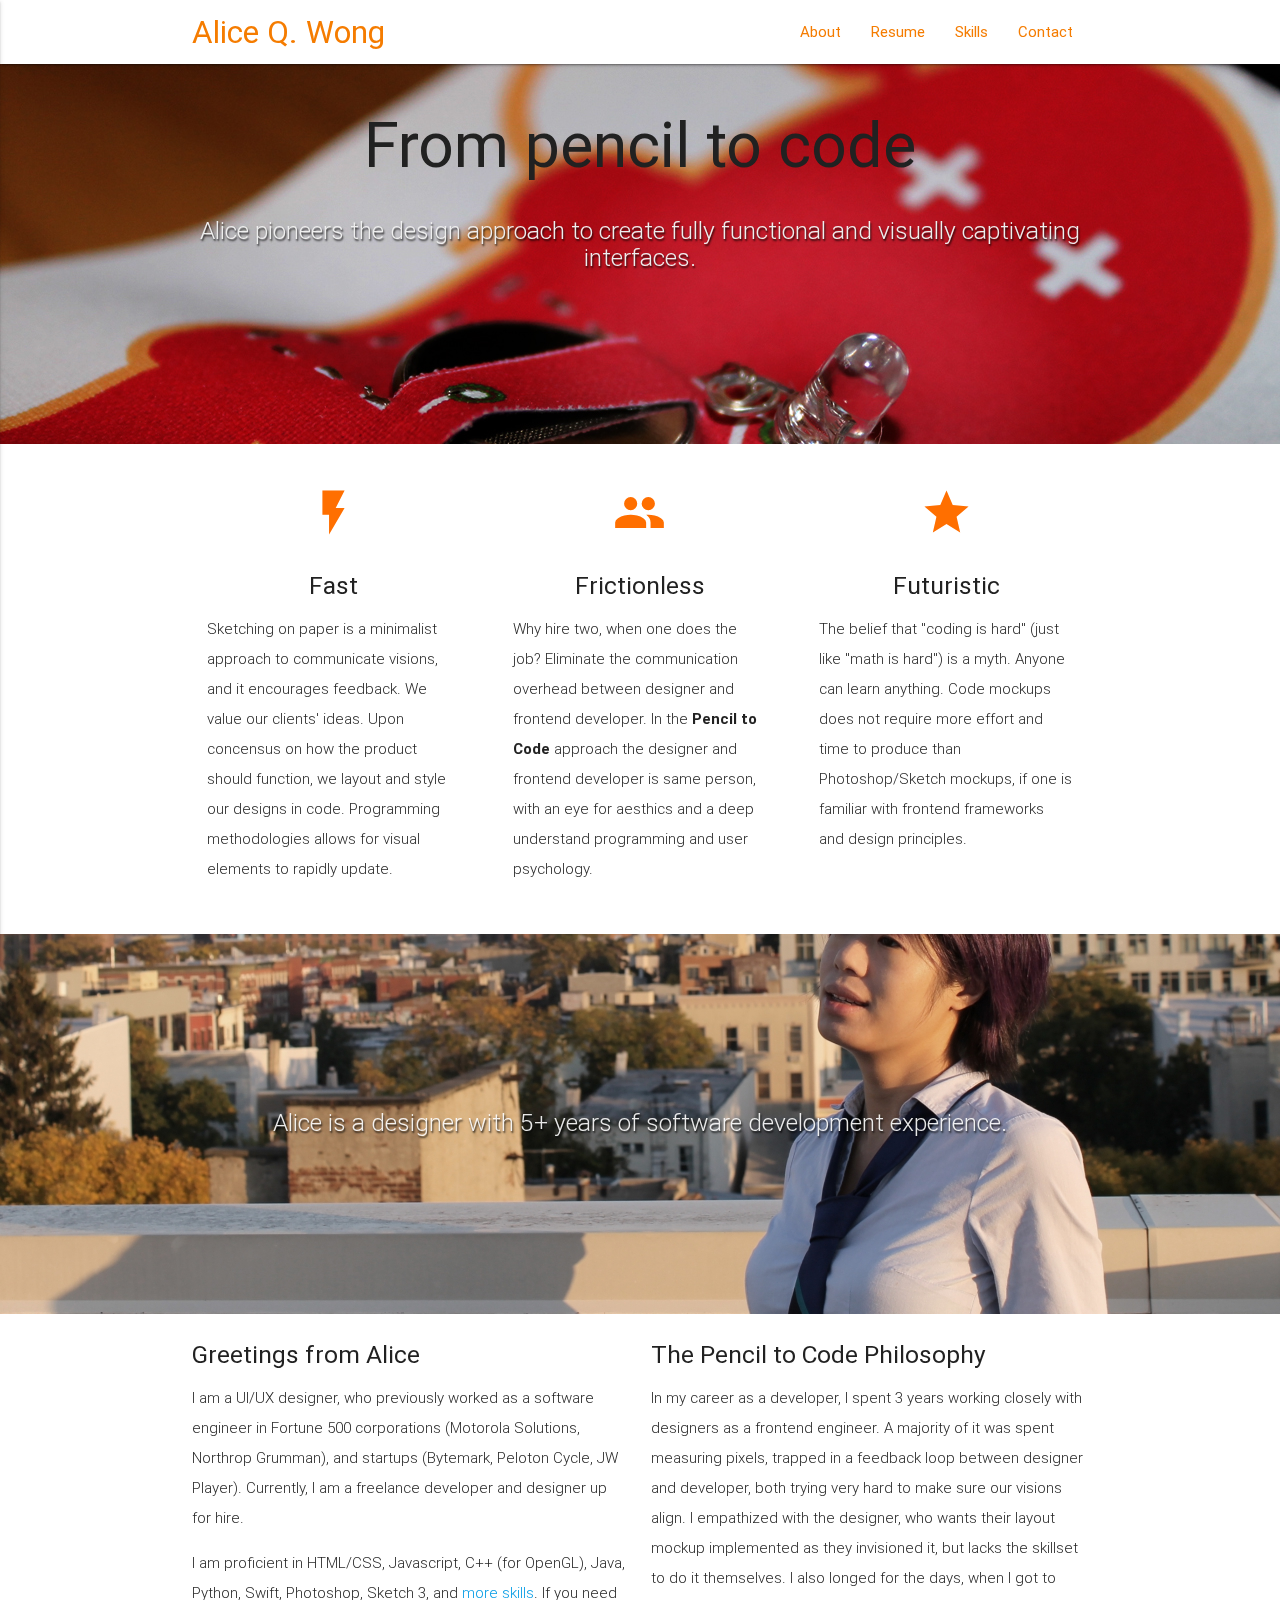
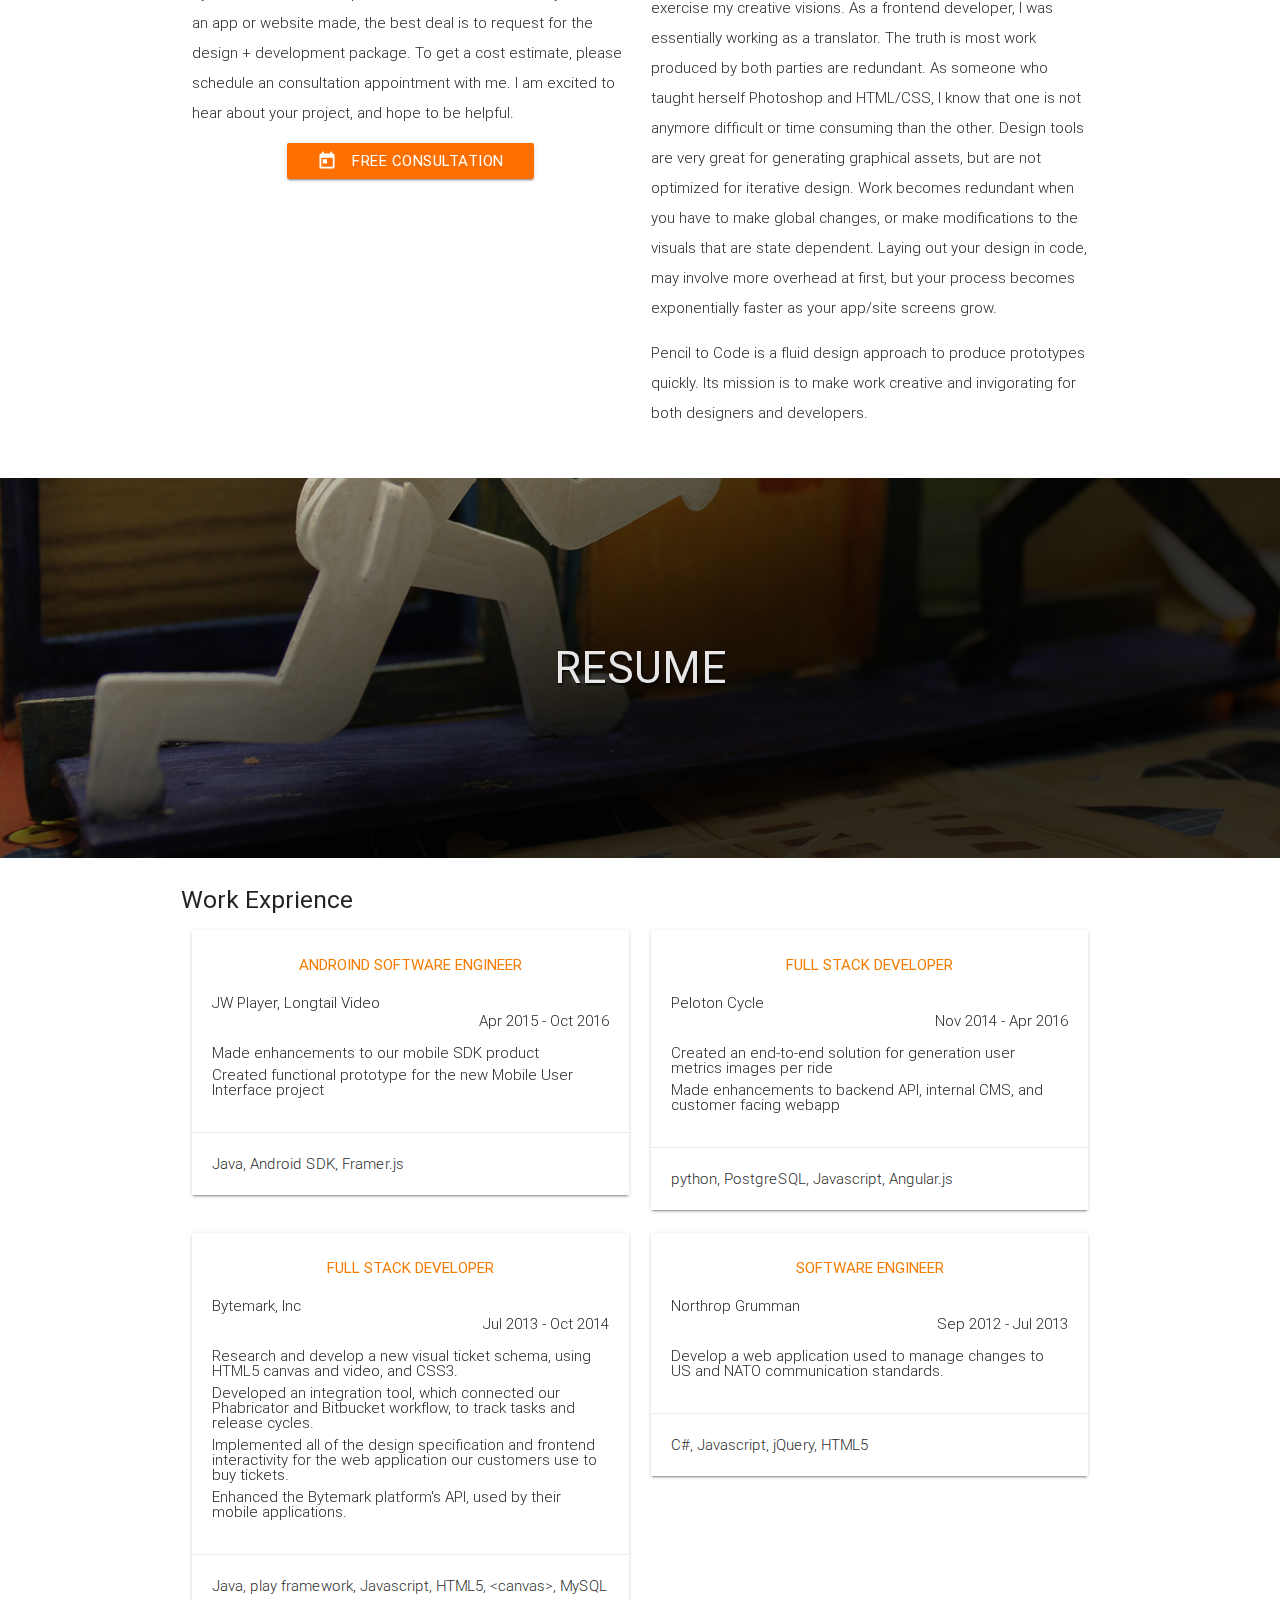
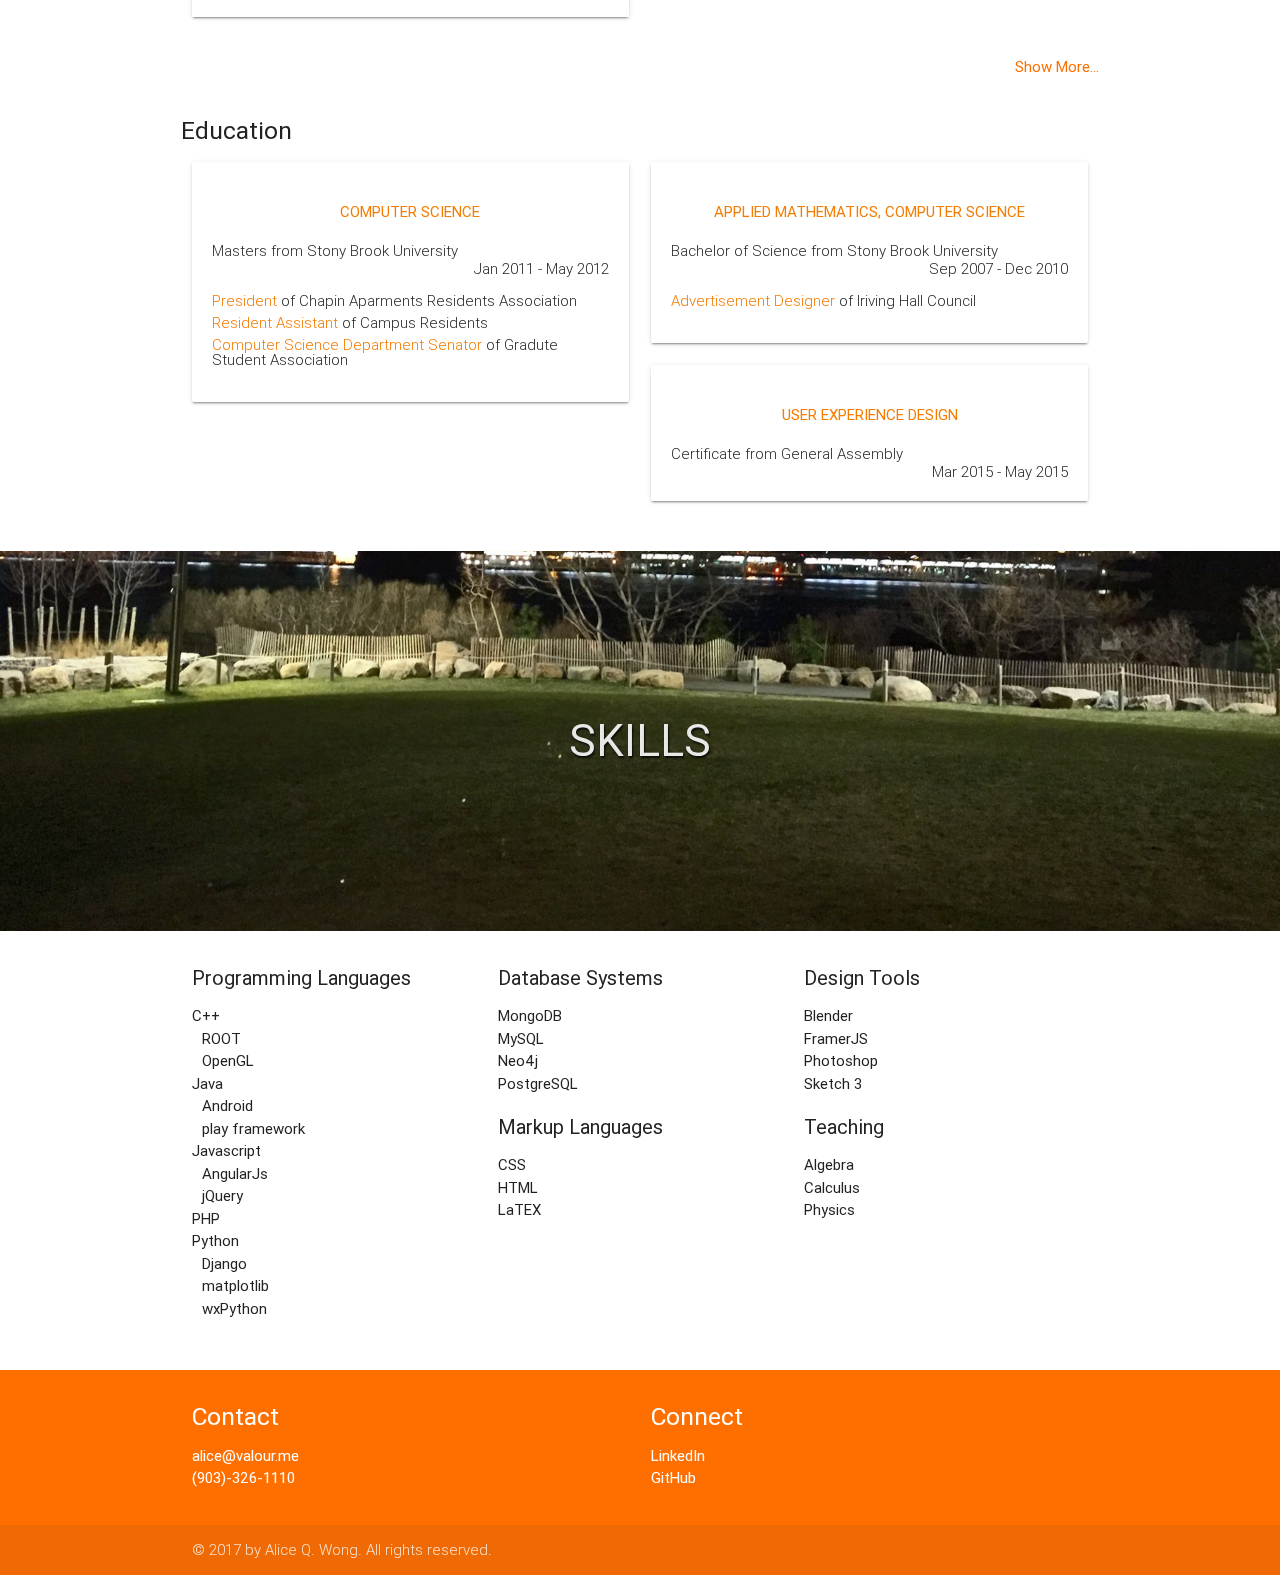
<file: index.html>
<!DOCTYPE html>
<html lang="en">
<head>
  <meta http-equiv="Content-Type" content="text/html; charset=UTF-8"/>
  <meta name="viewport" content="width=device-width, initial-scale=1, maximum-scale=1.0, user-scalable=no"/>
  <title>Valour ~ Alice Q Wong</title>

  <!-- CSS  -->
  <link href="https://fonts.googleapis.com/icon?family=Material+Icons" rel="stylesheet">
  <link href="css/materialize.css" type="text/css" rel="stylesheet" media="screen,projection"/>
  <link href="css/style.css" type="text/css" rel="stylesheet" media="screen,projection"/>
  <script src="js/jquery-2.1.1.min.js"></script>
  <script type="text/javascript" src="js/dateformat.js"></script>
</head>
<body>
  <nav class="white" role="navigation">
    <div class="nav-wrapper container">
      <a id="logo-container" href="#" class="brand-logo">Alice Q. Wong</a>
      <ul class="right hide-on-med-and-down">
      	<li><a href="#alice">About</a></li>
        <li><a href="#resume">Resume</a></li>
        <li><a href="#skills">Skills</a></li>
        <li><a href="#contact">Contact</a></li>
      </ul>

      <ul id="nav-mobile" class="side-nav">
        <li><a href="#alice">About</a></li>
        <li><a href="#resume">Resume</a></li>
        <li><a href="#skills">Skills</a></li>
        <li><a href="#contact">Contact</a></li>
      </ul>
      <a href="#" data-activates="nav-mobile" class="button-collapse"><i class="material-icons amber-text text-darken-4">menu</i></a>
    </div>
  </nav>

  <div id="index-banner" class="parallax-container">
    <div class="section no-pad-bot">
      <div class="container">
        <br><br>
        <!-- text-darken-4 -->
        <h1 class="header center grey-text text-darken-4">From pencil to code</h1>
        <div class="row center">

          <h5 class="header col s12 light grey-text text-lighten-3 grey-shadow">Alice pioneers the design approach to create fully functional and visually captivating interfaces.</h5>
        </div>
        <!--
        <div class="row center">
          <a href="http://materializecss.com/getting-started.html" id="download-button" class="btn-large waves-effect waves-light teal lighten-1">Get Started</a>
        </div>
        <br><br>
		-->
      </div>
    </div>
    <div class="parallax"><img src="images/vancouver.jpg" alt="Unsplashed background img 1"></div>
  </div>


  <div class="container">
    <div class="section">
      <div class="row">
        <div class="col s12 m4">
          <div class="icon-block">
            <h2 class="center amber-text text-darken-4"><i class="material-icons">flash_on</i></h2>
            <h5 class="center">Fast</h5>

            <p class="light">Sketching on paper is a minimalist approach to communicate visions, and it encourages feedback. We value our clients' ideas. Upon concensus on how the product should function, we layout and style our designs in code. Programming methodologies allows for visual elements to rapidly update. </p>
          </div>
        </div>

        <div class="col s12 m4">
          <div class="icon-block">
            <h2 class="center amber-text text-darken-4"><i class="material-icons">group</i></h2>
            <h5 class="center">Frictionless</h5>

            <p class="light">Why hire two, when one does the job? Eliminate the communication overhead between designer and frontend developer. In the <b>Pencil to Code</b> approach the designer and frontend developer is same person, with an eye for aesthics and a deep understand programming and user psychology.</p>
          </div>
        </div>

        <div class="col s12 m4">
          <div class="icon-block">
            <h2 class="center amber-text text-darken-4"><i class="material-icons">star</i></h2>
            <h5 class="center">Futuristic</h5>

            <p class="light">The belief that "coding is hard" (just like "math is hard") is a myth. Anyone can learn anything. Code mockups does not require more effort and time to produce than Photoshop/Sketch mockups, if one is familiar with frontend frameworks and design principles. </p>
          </div>
        </div>
      </div>

    </div>
  </div>


  <a name="alice"></a>
  <div class="parallax-container valign-wrapper">
    <div class="section no-pad-bot">
      <div class="container">
        <div class="row center">
          <h5 class="header col s12 light grey-shadow">Alice is a designer with 5+ years of software development experience.</h5>
        </div>
      </div>
    </div>
    <div class="parallax"><img src="images/alice.jpg"></div>
  </div>

  <div class="container">
    <div class="section">
      <div class="row">
        <div class="col s12 m6">
        <h5>Greetings from Alice</h5>
        <p class="left-align light">I am a UI/UX designer, who previously worked as a software engineer in Fortune 500 corporations (Motorola Solutions, Northrop Grumman), and startups (Bytemark, Peloton Cycle, JW Player). Currently, I am a freelance developer and designer up for hire. </p>

        <p class="left-align light">I am proficient in HTML/CSS, Javascript, C++ (for OpenGL), Java, Python, Swift, Photoshop, Sketch 3, and <a href="#skills">more skills</a>. If you need an app or website made, the best deal is to request for the design + development package. To get a cost estimate, please schedule an consultation appointment with me. I am excited to hear about your project, and hope to be helpful.</p>

        <p class="center"><a href="https://calendly.com/aliceqw/consult" target="_blank" class="waves-effect waves-light btn amber darken-4"><i class="material-icons left">today</i>Free Consultation</a></p>

        </div>
        <div class="col s12 m6">
        <h5>The Pencil to Code Philosophy</h5>
          <p class="left-align light">In my career as a developer, I spent 3 years working closely with designers as a frontend engineer. A majority of it was spent measuring pixels, trapped in a feedback loop between designer and developer, both trying very hard to make sure our visions align. I empathized with the designer, who wants their layout mockup implemented as they invisioned it, but lacks the skillset to do it themselves. I also longed for the days, when I got to exercise my creative visions. As a frontend developer, I was essentially working as a translator. The truth is most work produced by both parties are redundant. As someone who taught herself Photoshop and HTML/CSS, I know that one is not anymore difficult or time consuming than the other. Design tools are very great for generating graphical assets, but are not optimized for iterative design. Work becomes redundant when you have to make global changes, or make modifications to the visuals that are state dependent. Laying out your design in code, may involve more overhead at first, but your process becomes exponentially faster as your app/site screens grow. </p>
          <p class="left-align light">Pencil to Code is a fluid design approach to produce prototypes quickly. Its mission is to make work creative and invigorating for both designers and developers.</p>
        </div>
      </div>

    </div>
  </div>


  <a name="resume"></a>
  <div class="parallax-container valign-wrapper">
    <div class="section no-pad-bot">
      <div class="container">
        <div class="row center">
          <h3 class="header col s12 grey-shadow allcaps">Resume</h3>
        </div>
      </div>
    </div>
    <div class="parallax"><img src="images/fence.png" alt="Unsplashed background img 3"></div>
  </div>

    <div class="container">
    <div class="section">
      <div class="row">
      <h5>Work Exprience</h5>
      
      <div id="jobs"></div>

    </div>
    <div class="row">
      <p class="right-align"><a class="text-button amber-text text-darken-4" id="showmorejobs">Show More...</a></p>

      <div id="morejobs"></div>

    </div>
    <div class="row">
    <h5>Education</h5>

    <div id="schools"></div>

    </div>
    
    </div>
   </div>

  <a name="skills"></a>
  <div class="parallax-container valign-wrapper">
    <div class="section no-pad-bot">
      <div class="container">
        <div class="row center">
          <h3 class="header col s12 grey-shadow allcaps">Skills</h3>
        </div>
      </div>
    </div>
    <div class="parallax"><img src="images/bridge.jpg" class="parallax-image" alt="Unsplashed background img 2"></div>
  </div>
  <div class="container">
  <div class="section">
    <div class="row">

    <div class="col l4 m6 s12">

    <p class="skills-title">Programming Languages</p>
    <ul>
    <li>C++
      <ul class="sublist"><li>ROOT</li><li>OpenGL</li></ul>
    </li>
    <li>Java
      <ul class="sublist"><li>Android</li><li>play framework</li></ul>
    </li>
    <li>Javascript
      <ul class="sublist"><li>AngularJs</li><li>jQuery</li></ul>
    </li>
    <li>PHP</li>
    <li>Python
      <ul class="sublist"><li>Django</li><li>matplotlib</li><li>wxPython</li></ul>
    </li>
    </ul>

    </div>

    <div class="col l4 m6 s12">
    <p class="skills-title">Database Systems</p>
    <ul>
      <li>MongoDB</li>
      <li>MySQL</li>
      <li>Neo4j</li>
      <li>PostgreSQL</li>
    </ul>

      <p class="skills-title">Markup Languages</p>
      <ul>
        <li>CSS</li>
        <li>HTML</li>
        <li>LaTEX</li>
      </ul>

    </div>
    <div class="col l4 m6 s12">
    <p class="skills-title">Design Tools</p>
      <ul>
        <li>Blender</li>
        <li>FramerJS</li>
        <li>Photoshop</li>
        <li>Sketch 3</li>
      </ul>

    <p class="skills-title">Teaching</p>
    <ul>
      <li>Algebra</li>
      <li>Calculus</li>
      <li>Physics</li>
    </ul>
    </div>

    </div>
  </div>
  </div>

  <footer class="page-footer amber darken-4">
    <a name="contact"></a>
    <div class="container">
      <div class="row">
        <div class="col m6 s12">
          <h5 class="white-text">Contact</h5>
          <ul>
            <li><a class="white-text" href="mailto:alice@valour.me">alice@valour.me</a></li>
            <li><a class="white-text" href="tel:1-903-326-1110">(903)-326-1110</a></li>
          </ul>
        </div>
        <div class="col m6 s12">
          <h5 class="white-text">Connect</h5>
          <ul>
          <li><a href="https://www.linkedin.com/in/aliceqwong" class="white-text">LinkedIn</a></li>
          <li><a href="https://github.com/acelix" class="white-text">GitHub</a><li>
          </ul>
        </div>
      </div>
    </div>
    <div class="footer-copyright">
      <div class="container">
        &copy; 2017 by Alice Q. Wong. All rights reserved.
      </div>
    </div>
  </footer>


  <!--  Scripts-->
  <script src="js/materialize.js"></script>
  <script src="js/init.js"></script>
  </body>
</html>
</file>
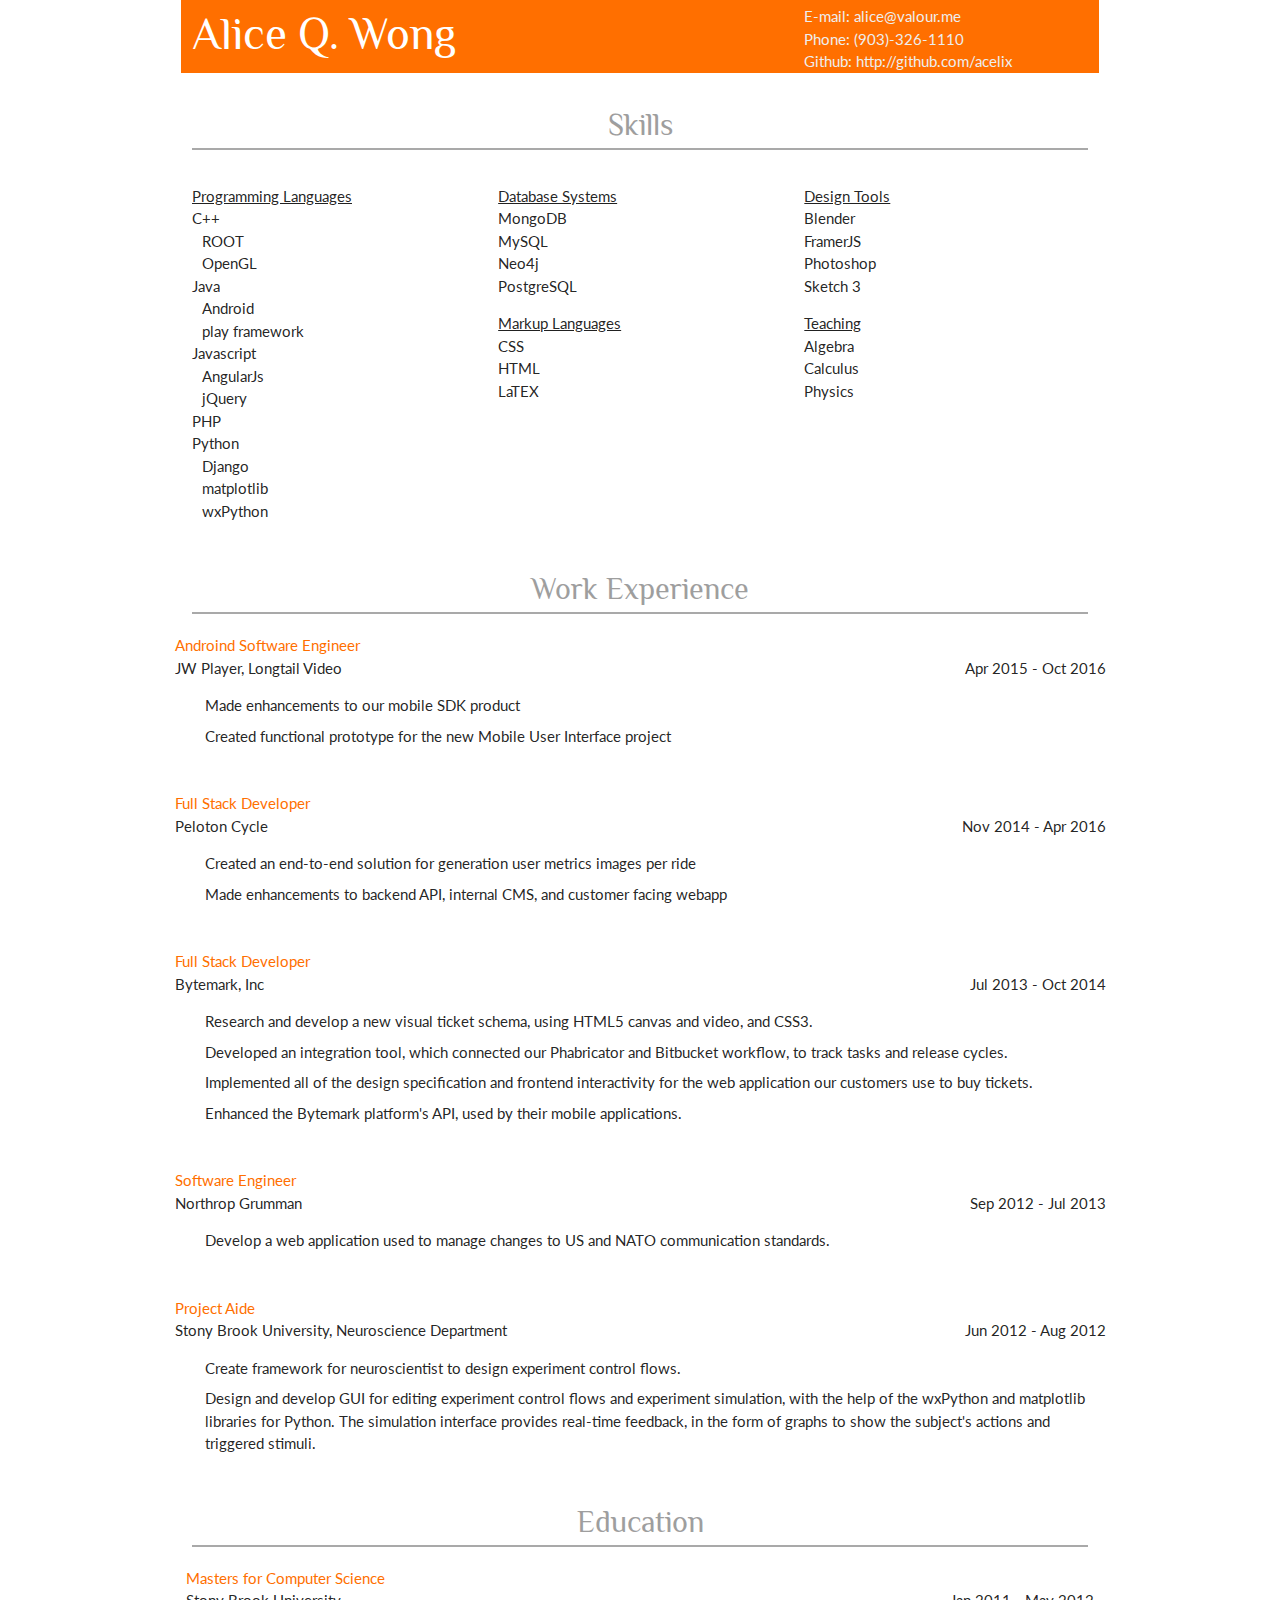
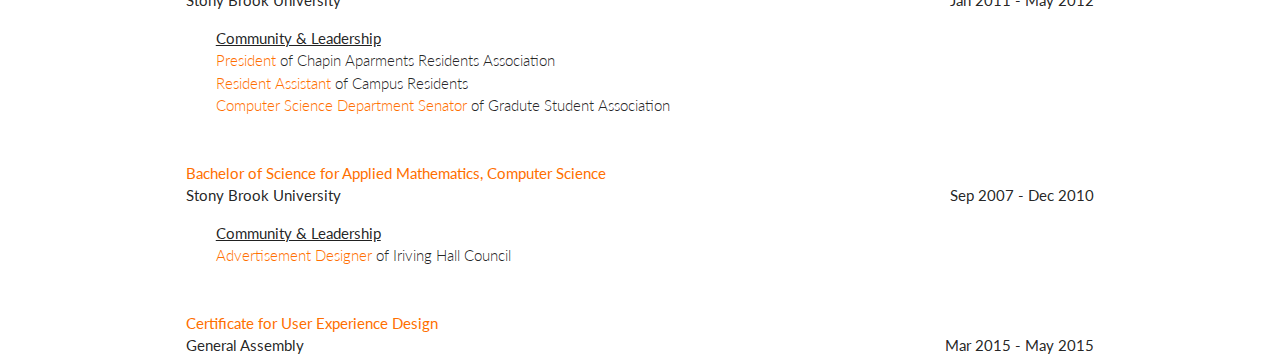
<file: resume.html>
<!DOCTYPE html>
<html lang="en">
<head>
  <meta http-equiv="Content-Type" content="text/html; charset=UTF-8"/>
  <meta name="viewport" content="width=device-width, initial-scale=1, maximum-scale=1.0, user-scalable=no"/>
  <title>Alice Q. Wong</title>
  <!-- CSS  -->
  <link href="https://fonts.googleapis.com/css?family=Lato:300|Philosopher" rel="stylesheet">
  <link href="css/materialprint.css" type="text/css" rel="stylesheet" media="screen,projection,print"/>
  <style type="text/css">
html {
    font-family: 'Lato', sans-serif;
  }

  #contactinfo {
    margin-top: 5px;
  }

  .position {
    color:#ff6f00;
  }

  .job {
    margin-bottom: 30px;
  }

  .job:last-of-type {
    margin-bottom: 0;
  }

  .task {
    margin-bottom: 8px;
  }

  .skills-title {
    -webkit-margin-after: 0;
    text-decoration: underline;
  }

  .when {
    text-align: right;
  }

  ul.named-list {
    -webkit-margin-before: 0;
  }

  ul.sublist>li {
  margin-left: 10px;
}

.resume-section {
  width: 100;
  border-bottom: 2px solid #a9a9a9;
  margin-top:30px;
  margin-bottom: 20px;
  text-align: center;
  font-size: 2em;
  color:#9e9e9e;
  /* text-transform: uppercase; */
  font-family: 'Philosopher', sans-serif;
}

table,td {
  /* border: 1px solid #888 !important; */
  padding: 0px 5px;
}

.indent {
  margin-left: 30px;
}

.title {
  font-size: 3em;
  font-family: 'Philosopher', sans-serif;
}

#career {
  page-break-after: always;
}

  </style>
  <script src="js/jquery-2.1.1.min.js"></script>
  <script type="text/javascript" src="js/dateformat.js"></script>
</head>
<body>

<div class="container">

<div class="row nav-wrapper amber darken-4 white-text">
<div class="col m8">
<span class="left white-text title">Alice Q. Wong</span>
</div>
<div class="col m4 grey-text text-lighten-3">
<div id="contactinfo">
E-mail: alice@valour.me <br />
Phone: (903)-326-1110 <br />
Github: http://github.com/acelix
</div>
</div>
</div>

<div class="resume-section">Skills</div>
<div class="row" id="skills">
<div class="col m4">
<p class="skills-title">Programming Languages</p>
    <ul class="named-list">
    <li>C++
      <ul class="sublist"><li>ROOT</li><li>OpenGL</li></ul>
    </li>
    <li>Java
      <ul class="sublist"><li>Android</li><li>play framework</li></ul>
    </li>
    <li>Javascript
      <ul class="sublist"><li>AngularJs</li><li>jQuery</li></ul>
    </li>
    <li>PHP</li>
    <li>Python
      <ul class="sublist"><li>Django</li><li>matplotlib</li><li>wxPython</li></ul>
    </li>
    </ul>
</div>
<div class="col m4">
  <p class="skills-title">Database Systems</p>
    <ul class="named-list">
      <li>MongoDB</li>
      <li>MySQL</li>
      <li>Neo4j</li>
      <li>PostgreSQL</li>
    </ul>

      <p class="skills-title">Markup Languages</p>
      <ul class="named-list">
        <li>CSS</li>
        <li>HTML</li>
        <li>LaTEX</li>
      </ul>
</div>
<div class="col m4">
    <p class="skills-title">Design Tools</p>
      <ul class="named-list">
        <li>Blender</li>
        <li>FramerJS</li>
        <li>Photoshop</li>
        <li>Sketch 3</li>
      </ul>

    <p class="skills-title">Teaching</p>
    <ul class="named-list">
      <li>Algebra</li>
      <li>Calculus</li>
      <li>Physics</li>
    </ul>
</div>
</div>

<div class="resume-section">Work Experience</div>
<div class="row" id="career"></div>

<div class="resume-section">Education</div>
<div id="education"></div>

</div>
<script src="js/materialize.js"></script>
<script type="text/javascript">
function fetchJobs() {
  $.get('jobs.js', function(data){
    var jobs = $.parseJSON(data);
    jobs = jobs.reverse();

    for(var i=0; i<5; i++){
      $('#career').append( readJob(jobs[i]) );
    }
  }).fail(function(data){
    console.log('something bad happend!');
  });
}

function readJob(job) {
  var cardContent = $('<div class="row job"></div>');

  var table = $('<table></table>');


  var r1 = $('<tr></tr>');
  var cardTitle = $('<td class="position" colspan="2"></td>');
  cardTitle.text(job.title);
  r1.append(cardTitle);


  var r2 = $('<tr></tr>');
  var company = $('<td class="company"></td>');
  company.text(job.company);
  r2.append(company);

  var timeRange = $('<td class="when"></td>');
  var end = job.end === 'NOW' ? job.end : my(job.end);
  var start = my(job.start);
  timeRange.text(start+' - '+end);
  r2.append(timeRange);

  table.append(r2);

  var r3 = $('<tr></tr>');

  var content = $('<td colspan="2"></td>');
  var does = $('<ul class="jobtasks indent"></ul>');
  for(var i=0; i<job.details.length; i++){
    var li = $('<li class="task"></li>');
    li.text(job.details[i]);
    does.append(li);
  }
  content.append(does);
  r3.append(content);

  table.append([r1, r2, r3]);
  cardContent.append(table);

  return cardContent;
}

function my(date){
  return dateFormat(date, 'mmm yyyy');
}

function fetchEdu() {
  $.get('edu.js', function(data){
    edu = $.parseJSON(data);
    edu.map(readEdu);
  });
}

function readEdu(exp){
  if (!exp.show) return;
  var card = $('<div class="row job"></div>');
  var table = $('<table></table>');

  var r1 = $('<tr></tr>');
  r1.append('<td class="position" colspan="2">'+exp.degree+' for '+exp.major+'</td>');

  var r2 = $('<tr></tr>');
  r2.append('<td class="company">'+exp.school+'</td>');
  r2.append('<td class="when">'+exp.start +' - ' + exp.end+'</td>');

  table.append([r1,r2]);

  if (exp.extra.length > 0){
    var r3 = $('<tr></tr>');
    var content = $('<td colspan="2"></td>');
    content.append('<p class="skills-title indent">Community & Leadership</p>');
    var ul = $('<ul class="named-list indent"></ul>');
    for(var i=0; i<exp.extra.length; i++){
       var club = exp.extra[i];
       ul.append('<li class="light"><span class="position">'+club.position+'</span> of '+club.club+'</li>');
    }
    content.append(ul);
    r3.append(content);
    table.append(r3);
  }

  card.append(table);
  $('#education').prepend(card);
}

window.onload = function(){
  fetchJobs();
  fetchEdu();
};
</script>
  </body>
</html>
</file>
<file: css/style.css>
/* Custom Stylesheet */
/**
 * Use this file to override Materialize files so you can update
 * the core Materialize files in the future
 *
 * Made By MaterializeCSS.com
 */

nav ul a,
nav .brand-logo {
  color: #f57c00;
}

p {
  line-height: 2rem;
}

.button-collapse {
  color: #26a69a;
}

.parallax-container {
  min-height: 380px;
  line-height: 0;
  height: auto;
  color: rgba(255,255,255,.9);
}
  .parallax-container .section {
    width: 100%;
  }

  .parallax-image {
    width: 1440px;
  }

@media only screen and (max-width : 992px) {
  .parallax-container .section {
    position: absolute;
    top: 40%;
  }
  #index-banner .section {
    top: 10%;
  }
}

@media only screen and (max-width : 600px) {
  #index-banner .section {
    top: 0;
  }
}

.icon-block {
  padding: 0 15px;
}
.icon-block .material-icons {
  font-size: inherit;
}

footer.page-footer {
  margin: 0;
}

.allcaps {
  text-transform: uppercase;
}

.tight {
  line-height: 1.2em;
  margin-top: 0;
  margin-bottom: 0;
}

ul.card-list {
  display: block;
}

.job .title {
  margin-bottom: 14px !important;
}

ul.card-list>li {
  line-height: 1.0em;
  margin-bottom: 7px;
}

#morejobs {
  display: none;
}

.text-button {
  cursor: pointer;
}

ul.sublist>li {
  margin-left: 10px;
}

.skills-title {
  font-weight: 400;
  font-size: 20px;
  margin-bottom: 0;
  line-height: 1.2em;
}

.grey-shadow {
  text-shadow: 1px 2px 2px rgba(0,0,0, 0.8);
}
</file>
